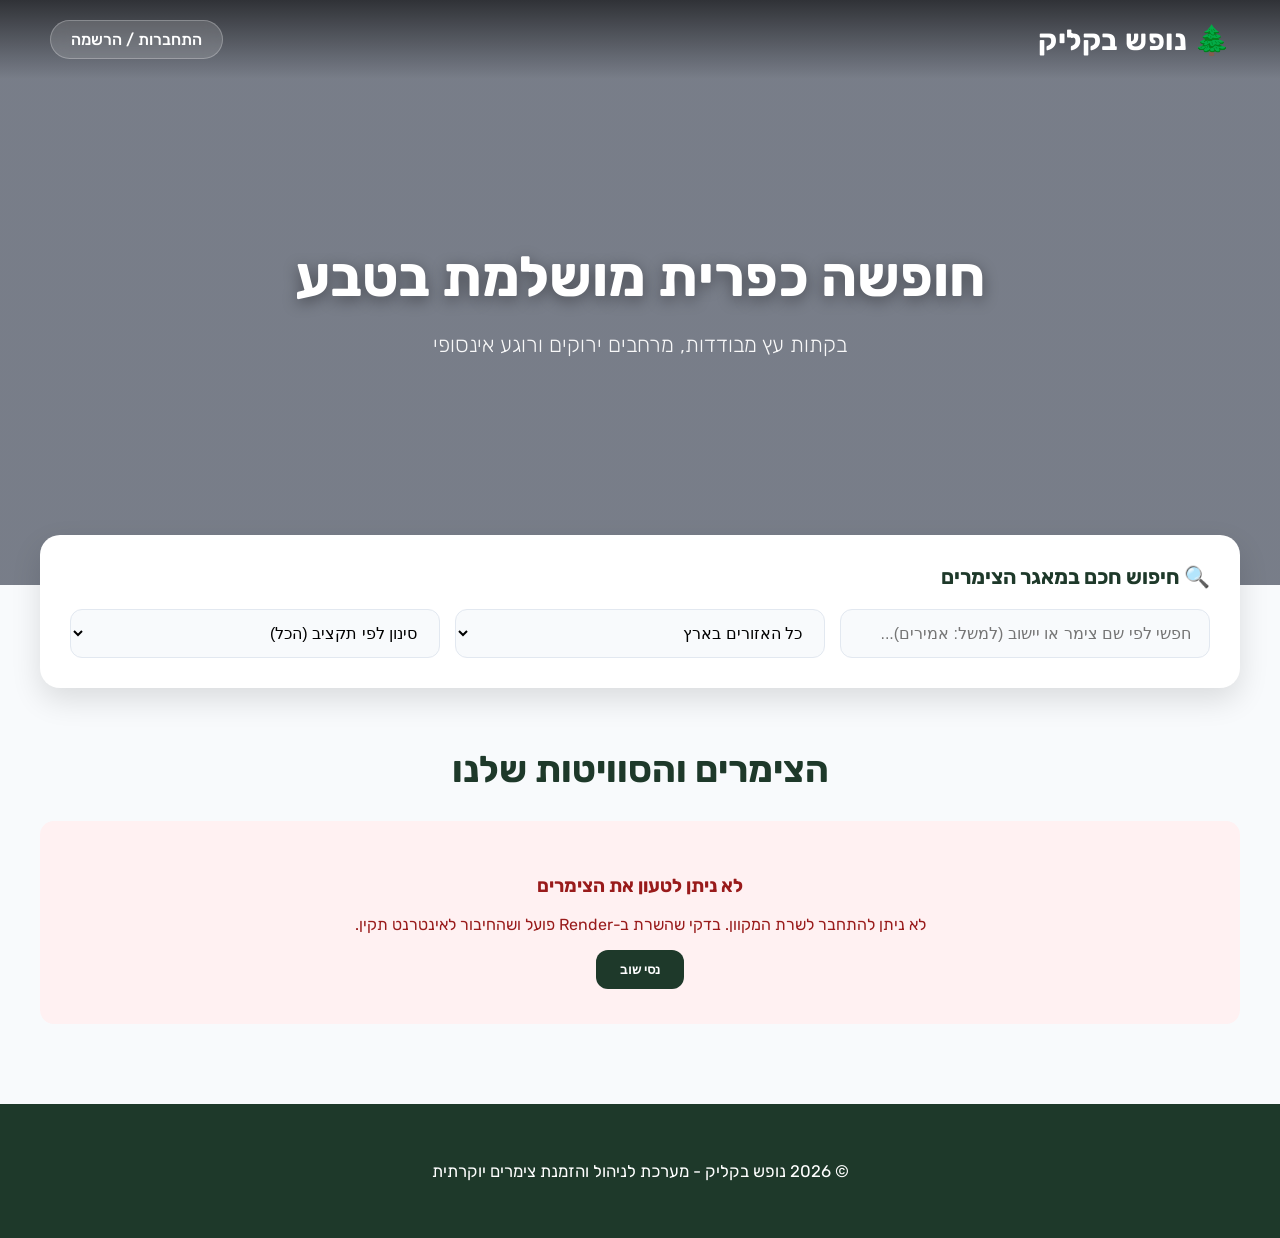
<file: frontend/index.html>
<!DOCTYPE html>
<html lang="he" dir="rtl">
<head>
    <meta charset="UTF-8">
    <meta name="viewport" content="width=device-width, initial-scale=1.0">
    <title>נופש בקליק - מערכת הזמנת צימרים יוקרתית</title>
    <link rel="stylesheet" href="style.css">
</head>
<body>

    <!-- תפריט עליון יוקרתי -->
    <nav class="top-nav">
        <a href="index.html" class="logo">🌲 נופש בקליק</a>
        <div class="nav-links">
            <span id="welcome-user" style="display:none;"></span>
            <a href="my-bookings.html" id="my-bookings-link" style="display:none;">ההזמנות שלי</a>
            <a href="admin.html" id="admin-link" style="display:none;">פאנל ניהול</a>
            <a href="login.html" id="auth-link">התחברות / הרשמה</a>
            <button id="logout-btn" style="display:none;" onclick="logout()">התנתק</button>
        </div>
    </nav>

    <!-- באנר כניסה ראשי בטבע -->
    <header class="hero-header">
        <div class="hero-content">
            <h1>חופשה כפרית מושלמת בטבע</h1>
            <p>בקתות עץ מבודדות, מרחבים ירוקים ורוגע אינסופי</p>
        </div>
    </header>

    <main class="container">
        
        <!-- תיבת חיפוש וסינון חכם -->
        <section class="filter-card">
            <h3>🔍 חיפוש חכם במאגר הצימרים</h3>
            <div class="filter-grid">
                <input type="text" id="search-input" placeholder="חפשי לפי שם צימר או יישוב (למשל: אמירים)..." oninput="filterCottages()">
                
                <select id="region-filter" onchange="filterCottages()">
                    <option value="">כל האזורים בארץ</option>
                    <option value="הצפון">הצפון</option>
                    <option value="המרכז">המרכז</option>
                    <option value="הדרום">הדרום</option>
                </select>

                <select id="price-filter" onchange="filterCottages()">
                    <option value="">סינון לפי תקציב (הכל)</option>
                    <option value="700">עד ₪700 ללילה</option>
                    <option value="900">עד ₪900 ללילה</option>
                    <option value="2000">מעל ₪900 ללילה</option>
                </select>
            </div>
        </section>

        <!-- רשת הצימרים והסוויטות -->
        <h2 class="section-title">הצימרים והסוויטות שלנו</h2>
        <div id="cottages-grid" class="cottages-grid">
            <!-- נטען אוטומטית מקובץ app.js -->
        </div>

    </main>

    <!-- פוטר תחתי -->
    <footer>
        <p>© 2026 נופש בקליק - מערכת לניהול והזמנת צימרים יוקרתית</p>
    </footer>

    <!-- קישור לקבצי הנתונים והלוגיקה -->
    <script src="db.js"></script>
    <script src="app.js"></script>
</body>
</html>
</file>
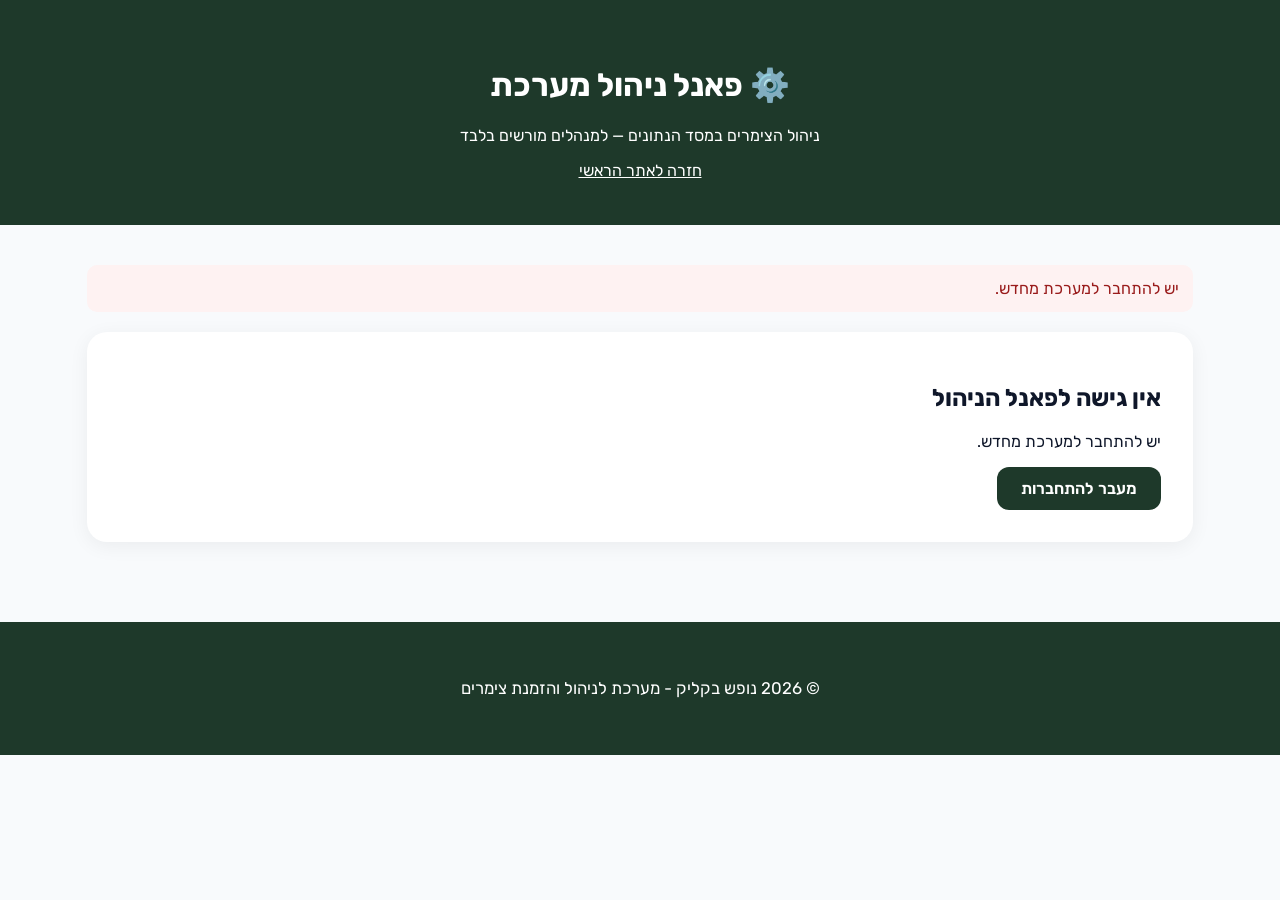
<file: frontend/admin.html>
<!DOCTYPE html>
<html lang="he" dir="rtl">
<head>
    <meta charset="UTF-8">
    <meta name="viewport" content="width=device-width, initial-scale=1.0">
    <title>נופש בקליק - פאנל ניהול</title>
    <link rel="stylesheet" href="style.css">
    <style>
        .admin-panel {
            max-width: 1150px;
            margin: 40px auto 70px;
            padding: 0 22px;
        }

        .admin-box {
            background: white;
            border-radius: 20px;
            padding: 32px;
            margin-bottom: 28px;
            box-shadow: var(--shadow-subtle, 0 4px 20px #0001);
        }

        .admin-fields {
            display: grid;
            gap: 16px;
        }

            .admin-fields label {
                display: block;
                font-weight: 600;
                margin-bottom: 8px;
            }

        .amenities-options {
            display: flex;
            gap: 18px;
            flex-wrap: wrap;
            padding: 14px;
            background: #f8fafc;
            border-radius: 10px;
        }

            .amenities-options label {
                display: flex;
                align-items: center;
                gap: 7px;
                cursor: pointer;
            }

            .amenities-options input {
                width: auto;
            }

        .admin-fields input {
            width: 100%;
            padding: 13px;
            border: 1px solid #cbd5e1;
            border-radius: 9px;
            font: inherit;
        }

        .admin-actions {
            display: flex;
            gap: 10px;
            flex-wrap: wrap;
            margin-top: 22px;
        }

            .admin-actions button, .admin-item button {
                cursor: pointer;
                padding: 10px 16px;
                border: 0;
                border-radius: 9px;
                font: inherit;
            }

                .admin-actions button:disabled, .admin-item button:disabled {
                    opacity: .6;
                    cursor: wait;
                }

        .secondary-btn {
            background: #64748b;
            color: white;
        }

        .danger-btn {
            background: #b91c1c;
            color: white;
        }

        .edit-btn {
            background: #0369a1;
            color: white;
        }

        .admin-item {
            display: flex;
            align-items: center;
            justify-content: space-between;
            gap: 18px;
            flex-wrap: wrap;
            padding: 17px;
            border: 1px solid #e2e8f0;
            border-radius: 12px;
            margin: 12px 0;
            background: #f8fafc;
        }

        .admin-item-actions {
            display: flex;
            gap: 8px;
        }

        #admin-status {
            padding: 14px;
            border-radius: 10px;
            margin-bottom: 20px;
            background: #eff6ff;
            color: #1e40af;
        }

            #admin-status.error {
                background: #fef2f2;
                color: #991b1b;
            }

            #admin-status.success {
                background: #f0fdf4;
                color: #166534;
            }

        [hidden] {
            display: none !important;
        }
    </style>
</head>
<body>
    <header style="background: var(--primary-color, #1e392a); color: white; padding: 45px 20px; text-align: center;">
        <h1>⚙️ פאנל ניהול מערכת</h1>
        <p>ניהול הצימרים במסד הנתונים — למנהלים מורשים בלבד</p>
        <a href="index.html" style="color:white;">חזרה לאתר הראשי</a>
    </header>

    <main class="admin-panel">
        <div id="admin-status" role="status" aria-live="polite">בודק הרשאות מול השרת...</div>
        <div id="access-denied" class="admin-box" hidden>
            <h2>אין גישה לפאנל הניהול</h2>
            <p id="denied-reason">יש להתחבר כמשתמש בעל הרשאת מנהל.</p>
            <a href="login.html" class="book-btn" style="display:inline-block; text-decoration:none;">מעבר להתחברות</a>
        </div>

        <div id="admin-content" hidden>
            <section class="admin-box">
                <h2 id="form-title">הוספת צימר חדש למערכת</h2>
                <form id="cottage-form">
                    <div class="admin-fields">
                        <div><label for="admin-name">שם הצימר:</label><input id="admin-name" type="text" maxlength="150" required></div>
                        <div><label for="admin-location">מיקום:</label><input id="admin-location" type="text" maxlength="250" required></div>
                        <div><label for="admin-price">מחיר ללילה (₪):</label><input id="admin-price" type="number" min="0.01" max="99999999" step="0.01" required></div>
                        <div><label for="admin-guests">מקסימום אורחים:</label><input id="admin-guests" type="number" min="1" max="2147483647" step="1" required></div>
                        <fieldset style="border:0; padding:0; margin:0;">
                            <legend style="font-weight:600; margin-bottom:10px;">מאפייני הצימר:</legend>
                            <div class="amenities-options" id="amenities-options" aria-live="polite">טוען מתקנים מהשרת...</div>
                        </fieldset>
                    </div>
                    <p style="color:#64748b; font-size:.9rem;">רשימת המתקנים נטענת ממסד הנתונים, והמזהים נשלחים לשרת בעת השמירה.</p>
                    <div class="admin-actions">
                        <button id="submit-btn" class="book-btn" type="submit">הוסף צימר</button>
                        <button id="cancel-edit-btn" class="secondary-btn" type="button" hidden>ביטול עריכה</button>
                    </div>
                </form>
            </section>
            <section class="admin-box">
                <h2>רשימת הצימרים הקיימים במערכת</h2>
                <div id="admin-cottages-list" aria-live="polite">טוען צימרים...</div>
                <div class="admin-actions"><button id="load-more-btn" class="secondary-btn" type="button" hidden>טען עוד צימרים</button></div>
            </section>
        </div>
    </main>
    <footer><p>© 2026 נופש בקליק - מערכת לניהול והזמנת צימרים</p></footer>

    <script>
        'use strict';
        const API_ROOT = 'https://cottagebookingsystem.onrender.com/api';
        const statusEl = document.getElementById('admin-status');
        const contentEl = document.getElementById('admin-content');
        const deniedEl = document.getElementById('access-denied');
        const listEl = document.getElementById('admin-cottages-list');
        const form = document.getElementById('cottage-form');
        const submitBtn = document.getElementById('submit-btn');
        const cancelBtn = document.getElementById('cancel-edit-btn');
        const moreBtn = document.getElementById('load-more-btn');
        const amenitiesContainer = document.getElementById('amenities-options');
        const amenityTranslations = {
            'Wi-Fi': 'Wi-Fi', 'Pool': 'בריכה', 'Hot tub': 'ג׳קוזי',
            'Parking': 'חניה', 'Air conditioning': 'מיזוג אוויר',
            'Equipped kitchen': 'מטבח מאובזר', 'Balcony': 'מרפסת',
            'BBQ': 'מנגל', 'Coffee machine': 'מכונת קפה', 'TV': 'טלוויזיה',
            'Private yard': 'חצר פרטית', 'Heated pool': 'בריכה מחוממת',
            'Sauna': 'סאונה', 'Children playground': 'מתקני משחק לילדים',
            'Underfloor heating': 'חימום תת רצפתי', 'Breakfast': 'ארוחת בוקר',
            'Sea view': 'נוף לים', 'Mountain view': 'נוף להרים',
            'Fireplace': 'קמין', 'Outdoor seating area': 'פינת ישיבה בחוץ'
        };
        let availableAmenities = [];
        let amenityInputs = [];
        let editId = null;
        let cottages = [];
        let nextPage = 1;
        let loading = false;

        function showStatus(message, kind = '') {
            statusEl.textContent = message;
            statusEl.className = kind;
            statusEl.hidden = false;
        }

        function deny(reason) {
            contentEl.hidden = true;
            deniedEl.hidden = false;
            document.getElementById('denied-reason').textContent = reason;
            showStatus(reason, 'error');
        }

        async function request(path, options = {}) {
            const token = localStorage.getItem('authToken');
            if (!token) throw Object.assign(new Error('יש להתחבר למערכת מחדש.'), { status: 401 });
            let response;
            try {
                response = await fetch(API_ROOT + path, {
                    ...options,
                    headers: {
                        ...(options.body ? { 'Content-Type': 'application/json' } : {}),
                        Authorization: `Bearer ${token}`,
                        ...(options.headers || {})
                    }
                });
            } catch {
                throw new Error('לא ניתן להתחבר לשרת ב-Render. בדקי שהשרת זמין ושהגדרות CORS תקינות.');
            }
            if (!response.ok) {
                const messages = {
                    400: 'הנתונים שנשלחו אינם תקינים. בדקי את כל השדות.',
                    401: 'ההתחברות פגה או שהטוקן אינו תקין. התחברי מחדש.',
                    403: 'לחשבון הזה אין הרשאת מנהל בשרת.',
                    404: 'הצימר המבוקש לא נמצא.',
                    409: 'אי אפשר למחוק צימר שיש לו הזמנות קיימות.'
                };
                throw Object.assign(new Error(messages[response.status] || `השרת החזיר שגיאה ${response.status}.`), { status: response.status });
            }
            return response.status === 204 ? null : response.json();
        }

        async function loadAmenities() {
            submitBtn.disabled = true;
            amenitiesContainer.textContent = 'טוען מתקנים מהשרת...';
            try {
                const result = await request('/Cottages/amenities');
                if (!Array.isArray(result) || !result.every(a =>
                    Number.isInteger(a.id) && a.id > 0 && typeof a.name === 'string')) {
                    throw new Error('רשימת המתקנים שהתקבלה מהשרת אינה תקינה.');
                }
                availableAmenities = result;
                amenitiesContainer.replaceChildren();
                for (const amenity of result) {
                    const label = document.createElement('label');
                    const input = document.createElement('input');
                    input.type = 'checkbox';
                    input.name = 'amenity';
                    input.value = String(amenity.id);
                    label.append(input, document.createTextNode(' ' +
                        (amenityTranslations[amenity.name] || amenity.name)));
                    amenitiesContainer.append(label);
                }
                amenityInputs = [...amenitiesContainer.querySelectorAll('input[name="amenity"]')];
                if (!result.length) {
                    amenitiesContainer.textContent = 'אין מתקנים זמינים במסד הנתונים.';
                }
                submitBtn.disabled = false;
                return true;
            } catch (error) {
                amenitiesContainer.textContent = 'לא ניתן לטעון מתקנים מהשרת. לא ניתן לשמור צימר עד לתיקון החיבור.';
                showStatus(error.message, 'error');
                submitBtn.disabled = true;
                return false;
            }
        }

        function resetForm() {
            editId = null;
            form.reset();
            document.getElementById('form-title').textContent = 'הוספת צימר חדש למערכת';
            submitBtn.textContent = 'הוסף צימר';
            cancelBtn.hidden = true;
            if (new URL(location.href).searchParams.has('edit')) {
                const url = new URL(location.href);
                url.searchParams.delete('edit');
                history.replaceState(null, '', url.href);
            }
        }

        function editCottage(cottage) {
            editId = cottage.id;
            document.getElementById('admin-name').value = cottage.name;
            document.getElementById('admin-location').value = cottage.location;
            document.getElementById('admin-price').value = cottage.pricePerNight;
            document.getElementById('admin-guests').value = cottage.maxGuests;
            const selected = new Set((cottage.amenities || [])
                .map(value => String(value).trim().toLowerCase()));
            amenityInputs.forEach(input => {
                const amenity = availableAmenities.find(a => a.id === Number(input.value));
                input.checked = Boolean(amenity && selected.has(amenity.name.trim().toLowerCase()));
            });
            document.getElementById('form-title').textContent = 'עריכת צימר: ' + cottage.name;
            submitBtn.textContent = 'עדכן צימר';
            cancelBtn.hidden = false;
            form.scrollIntoView({ behavior: 'smooth', block: 'start' });
        }

        function renderCottages() {
            listEl.replaceChildren();
            if (cottages.length === 0) {
                const p = document.createElement('p');
                p.textContent = 'אין צימרים במערכת.';
                listEl.append(p);
                return;
            }
            for (const cottage of cottages) {
                const item = document.createElement('div');
                item.className = 'admin-item';
                const details = document.createElement('div');
                const heading = document.createElement('strong');
                heading.textContent = cottage.name;
                const description = document.createElement('p');
                description.style.margin = '8px 0 0';
                description.textContent = `${cottage.location} | ₪${Number(cottage.pricePerNight).toLocaleString('he-IL')} ללילה | עד ${cottage.maxGuests} אורחים`;
                const amenities = document.createElement('small');
                amenities.textContent = Array.isArray(cottage.amenities) && cottage.amenities.length ? 'מאפיינים: ' + cottage.amenities.join(', ') : '';
                details.append(heading, description, amenities);
                const actions = document.createElement('div');
                actions.className = 'admin-item-actions';
                const edit = document.createElement('button');
                edit.className = 'edit-btn';
                edit.textContent = 'ערוך';
                edit.addEventListener('click', () => editCottage(cottage));
                const remove = document.createElement('button');
                remove.className = 'danger-btn';
                remove.textContent = 'מחק';
                remove.addEventListener('click', () => deleteCottage(cottage, remove));
                actions.append(edit, remove);
                item.append(details, actions);
                listEl.append(item);
            }
        }

        async function loadCottages(reset = true) {
            if (loading) return;
            loading = true;
            moreBtn.disabled = true;
            if (reset) { cottages = []; nextPage = 1; }
            try {
                const result = await request(`/Cottages?pageNumber=${nextPage}&pageSize=50`);
                if (!result || !Array.isArray(result.items)) throw new Error('מבנה רשימת הצימרים שהתקבל מהשרת אינו תקין.');
                cottages.push(...result.items);
                nextPage++;
                renderCottages();
                moreBtn.hidden = cottages.length >= result.totalCount || result.items.length === 0;
            } catch (error) {
                showStatus(error.message, 'error');
                if (reset) listEl.textContent = 'לא ניתן לטעון צימרים מהשרת.';
                if (error.status === 401 || error.status === 403) deny(error.message);
            } finally {
                loading = false;
                moreBtn.disabled = false;
            }
        }

        async function deleteCottage(cottage, button) {
            if (!confirm(`למחוק את הצימר "${cottage.name}"? הפעולה אינה ניתנת לביטול.`)) return;
            button.disabled = true;
            try {
                await request(`/Cottages/${cottage.id}`, { method: 'DELETE' });
                showStatus('הצימר נמחק בהצלחה ממסד הנתונים.', 'success');
                if (editId === cottage.id) resetForm();
                await loadCottages();
            } catch (error) {
                showStatus(error.message, 'error');
                if (error.status === 401 || error.status === 403) deny(error.message);
            } finally {
                button.disabled = false;
            }
        }

        form.addEventListener('submit', async event => {
            event.preventDefault();
            const name = document.getElementById('admin-name').value.trim();
            const locationValue = document.getElementById('admin-location').value.trim();
            const pricePerNight = Number(document.getElementById('admin-price').value);
            const maxGuests = Number(document.getElementById('admin-guests').value);
            if (!name || name.length > 150 || !locationValue || locationValue.length > 250 ||
                !Number.isFinite(pricePerNight) || pricePerNight < 0.01 || pricePerNight > 99999999 ||
                !Number.isSafeInteger(maxGuests) || maxGuests < 1 || maxGuests > 2147483647) {
                showStatus('בדקי שם, מיקום, מחיר חיובי ומספר אורחים תקין.', 'error');
                return;
            }
            const amenityIds = amenityInputs.filter(input => input.checked).map(input => Number(input.value));
            const payload = { name, location: locationValue, pricePerNight, maxGuests, amenityIds };
            if (!availableAmenities.length) {
                showStatus('אין רשימת מתקנים זמינה מהשרת. נסי לרענן את העמוד.', 'error');
                return;
            }
            submitBtn.disabled = true;
            try {
                await request(editId === null ? '/Cottages' : `/Cottages/${editId}`, {
                    method: editId === null ? 'POST' : 'PUT',
                    body: JSON.stringify(payload)
                });
                showStatus(editId === null ? 'הצימר נוסף בהצלחה למסד הנתונים.' : 'הצימר עודכן בהצלחה במסד הנתונים.', 'success');
                resetForm();
                await loadCottages();
            } catch (error) {
                showStatus(error.message, 'error');
                if (error.status === 401 || error.status === 403) deny(error.message);
            } finally {
                submitBtn.disabled = false;
            }
        });

        cancelBtn.addEventListener('click', resetForm);
        moreBtn.addEventListener('click', () => loadCottages(false));

        async function initialize() {
            try {
                const me = await request('/Auth/me');
                if (me.role !== 'Admin') {
                    deny('השרת אישר את ההתחברות, אך לחשבון הזה אין הרשאת מנהל.');
                    return;
                }
                deniedEl.hidden = true;
                contentEl.hidden = false;
                showStatus('התחברת כמנהל. הנתונים נטענים מהשרת.', 'success');
                const amenitiesLoaded = await loadAmenities();
                if (!amenitiesLoaded) return;
                await loadCottages();
                const editParam = new URL(location.href).searchParams.get('edit');
                if (editParam && /^\d+$/.test(editParam)) {
                    const id = Number(editParam);
                    const cottage = cottages.find(item => item.id === id) || await request(`/Cottages/${id}`);
                    if (cottage) editCottage(cottage);
                }
            } catch (error) {
                deny(error.message);
            }
        }

        initialize();
    </script>
</body>
</html>

<!-- Injection By NetFree -->
<script src="https://netfree.link/injection-script/note-in-site.js" type="text/javascript" async  id="netfree-note-site" jsondata="%7B%22noteSite%22:%22%D7%9B%D7%93%D7%99%20%D7%A9%D7%94%D7%AA%D7%9E%D7%95%D7%A0%D7%95%D7%AA%20%D7%91%D7%90%D7%AA%D7%A8%20%D7%94%D7%96%D7%94%20%D7%99%D7%97%D7%96%D7%A8%D7%95%20%D7%9E%D7%91%D7%93%D7%99%D7%A7%D7%94%2C%20%D7%99%D7%A9%20%D7%9C%D7%94%D7%92%D7%93%D7%99%D7%A8%20%5C%22%D7%90%D7%A4%D7%A9%D7%A8%20%D7%9C%D7%A1%D7%A0%D7%9F%20%D7%AA%D7%95%D7%9B%D7%9F%20%D7%A9%D7%99%D7%93%D7%95%D7%A2%20%D7%9B%D7%90%D7%99%D7%A9%D7%99%20%D7%90%D7%95%20%D7%A4%D7%A8%D7%98%D7%99%5C%22%20%D7%91%D7%94%D7%92%D7%93%D7%A8%D7%95%D7%AA%20%D7%A1%D7%99%D7%A0%D7%95%D7%9F%20%5B%5B%D7%A6%D7%90%D7%98_AI_%D7%91%D7%A0%D7%98%D7%A4%D7%A8%D7%99%7C%D7%94%D7%99%D7%9B%D7%A0%D7%A1%D7%95%20%D7%9C%D7%9B%D7%90%D7%9F%20%D7%9C%D7%94%D7%A1%D7%91%D7%A8%20%D7%9E%D7%A4%D7%95%D7%A8%D7%98%5D%5D%22%2C%22noteSiteEn%22:%22For%20images%20on%20this%20website%20to%20work%20you%20need%20to%20set%20%5C%22Filter%20content%20that%20is%20known%20as%20personal%20or%20private%5C%22%20%5B%5BAI_Chats_in_NetFree%7CClick%20here%20to%20read%20more%5D%5D%22%7D"></script><script src="//netfree.link/injection-script/go-payment.js" type="text/javascript" async ></script>
<script src="//netfree.link/injection-script/popup-card-init.js" type="text/javascript" async ></script>
</file>
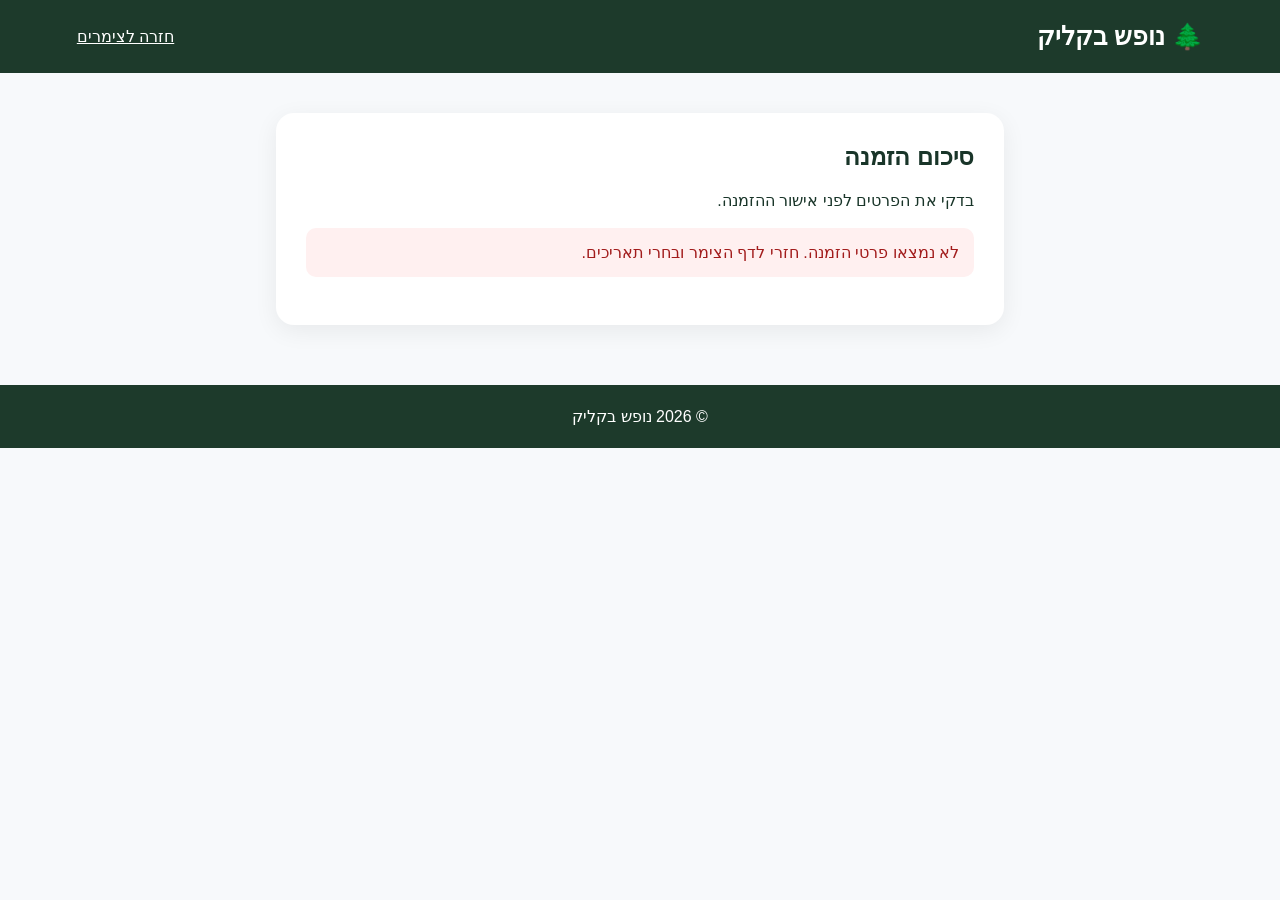
<file: frontend/booking.html>
<!DOCTYPE html>
<html lang="he" dir="rtl">
<head>
<meta charset="UTF-8"><meta name="viewport" content="width=device-width,initial-scale=1">
<title>סיכום הזמנה | נופש בקליק</title>
<style>
*{box-sizing:border-box}body{margin:0;background:#f7f9fb;color:#193529;font-family:Arial,sans-serif}header,footer{background:#1d3a2b;color:white;padding:22px 6%}header{display:flex;align-items:center;justify-content:space-between;gap:16px}header a{color:white}main{max-width:760px;margin:40px auto;padding:0 16px}.card{background:white;border-radius:18px;box-shadow:0 6px 25px #0001;padding:30px}h1{margin:0;font-size:25px}h2{margin-top:0}.line{display:flex;justify-content:space-between;gap:12px;padding:15px 0;border-bottom:1px solid #e4ece7}.line span:first-child{color:#51655a}.total{font-size:23px;font-weight:bold;color:#17643a}.message{padding:15px;border-radius:10px;margin:18px 0;background:#edf5ff}.error{background:#fff0f0;color:#a21c1c}.success{background:#e8f7ec;color:#17643a}.hidden{display:none}button,.btn{display:inline-block;border:0;border-radius:12px;padding:15px 24px;font-size:16px;text-decoration:none;cursor:pointer;background:#1d3a2b;color:white}button:disabled{opacity:.6;cursor:not-allowed}.actions{display:flex;gap:12px;flex-wrap:wrap;margin-top:25px}.btn.secondary{background:#e8f5ec;color:#193529}footer{text-align:center;margin-top:60px}@media(max-width:550px){.card{padding:20px}.line{flex-direction:column;gap:5px}}
</style>
</head>
<body>
<header><h1>🌲 נופש בקליק</h1><a href="index.html">חזרה לצימרים</a></header>
<main><section class="card"><h2>סיכום הזמנה</h2><p>בדקי את הפרטים לפני אישור ההזמנה.</p>
<div id="message" class="message">טוען את פרטי ההזמנה...</div>
<div id="summary" class="hidden">
<div class="line"><span>צימר</span><strong id="cottage-name"></strong></div>
<div class="line"><span>מיקום</span><strong id="location"></strong></div>
<div class="line"><span>כניסה</span><strong id="start-date"></strong></div>
<div class="line"><span>יציאה</span><strong id="end-date"></strong></div>
<div class="line"><span>אורחים</span><strong id="guests"></strong></div>
<div class="line"><span>לילות</span><strong id="nights"></strong></div>
<div class="line"><span>מחיר ללילה</span><strong id="nightly-price"></strong></div>
<div class="line total"><span>סה״כ</span><strong id="total"></strong></div>
<div class="actions"><button id="confirm" type="button">אישור הזמנה</button><a id="back" class="btn secondary" href="index.html">חזרה לעריכה</a></div>
</div></section></main>
<footer>© 2026 נופש בקליק</footer>
<script>
'use strict';
const API_BASE_URL='https://cottagebookingsystem.onrender.com/api';
const $=id=>document.getElementById(id);
const money=n=>'₪'+Number(n).toLocaleString('he-IL');
const displayDate=s=>s.split('-').reverse().join('/');
const nightsBetween=(a,b)=>Math.round((Date.parse(b+'T00:00:00Z')-Date.parse(a+'T00:00:00Z'))/86400000);
let pending=null;
let cottage=null;
let submitting=false;
function message(text,type='info'){$('message').textContent=text;$('message').className='message '+(type==='error'?'error':type==='success'?'success':'');}
async function request(path,options={}){
 const token=localStorage.getItem('authToken');
 const response=await fetch(API_BASE_URL+path,{...options,headers:{'Content-Type':'application/json',...(token?{Authorization:'Bearer '+token}:{}),...(options.headers||{})}});
 if(!response.ok){let text='שגיאת שרת: '+response.status;try{const d=await response.json();text=d.message||d.title||text;}catch{}const e=new Error(text);e.status=response.status;throw e;}
 if(response.status===204)return null;
 return (response.headers.get('content-type')||'').includes('application/json')?response.json():null;
}
async function init(){
 try{
  pending=JSON.parse(sessionStorage.getItem('pendingBooking')||'null');
  if(!pending||!Number.isInteger(Number(pending.cottageId))||Number(pending.cottageId)<=0)throw new Error('לא נמצאו פרטי הזמנה. חזרי לדף הצימר ובחרי תאריכים.');
  $('back').href='cottage-details.html?id='+encodeURIComponent(pending.cottageId);
  if(!localStorage.getItem('authToken'))throw new Error('כדי לבצע הזמנה יש להתחבר תחילה למערכת.');
  const today=new Date();const localToday=[today.getFullYear(),String(today.getMonth()+1).padStart(2,'0'),String(today.getDate()).padStart(2,'0')].join('-');
  const nights=nightsBetween(pending.startDate,pending.endDate);
  if(!/^\d{4}-\d{2}-\d{2}$/.test(pending.startDate)||!/^\d{4}-\d{2}-\d{2}$/.test(pending.endDate)||pending.startDate<=localToday||nights<=0)throw new Error('תאריכי ההזמנה אינם תקינים.');
  cottage=await request('/Cottages/'+encodeURIComponent(pending.cottageId));
  if(!cottage)throw new Error('הצימר לא נמצא.');
  if(!Number.isInteger(Number(pending.guestsCount))||Number(pending.guestsCount)<1||Number(pending.guestsCount)>Number(cottage.maxGuests))throw new Error('מספר האורחים אינו מתאים לצימר.');
  const ranges=await request('/Cottages/'+encodeURIComponent(pending.cottageId)+'/occupied-dates');
  if(!Array.isArray(ranges))throw new Error('לא ניתן לבדוק זמינות.');
  if(ranges.some(r=>pending.startDate<String(r.endDate).slice(0,10)&&String(r.startDate).slice(0,10)<pending.endDate))throw new Error('התאריכים שבחרת כבר תפוסים. חזרי לבחור תאריכים אחרים.');
  $('cottage-name').textContent=cottage.name;
  $('location').textContent=cottage.location;
  $('start-date').textContent=displayDate(pending.startDate);
  $('end-date').textContent=displayDate(pending.endDate);
  $('guests').textContent=pending.guestsCount;
  $('nights').textContent=nights;
  $('nightly-price').textContent=money(cottage.pricePerNight);
  $('total').textContent=money(nights*Number(cottage.pricePerNight));
  $('summary').classList.remove('hidden');
  $('message').classList.add('hidden');
 }catch(e){message(e.message,'error');}
}
$('confirm').addEventListener('click',async()=>{
 if(submitting||!pending||!cottage)return;
 submitting=true;$('confirm').disabled=true;message('שומר את ההזמנה בשרת...');
 try{
  const payload={cottageId:Number(pending.cottageId),startDate:pending.startDate,endDate:pending.endDate,guestsCount:Number(pending.guestsCount)};
  const result=await request('/Bookings',{method:'POST',body:JSON.stringify(payload)});
  sessionStorage.removeItem('pendingBooking');
  message('ההזמנה נשמרה בהצלחה! הסטטוס שלה ממתין לאישור.','success');
  $('confirm').remove();$('back').href='my-bookings.html';$('back').textContent='צפייה בהזמנות שלי';
 }catch(e){
  message(e.status===409?'הצימר כבר תפוס בתאריכים האלה. חזרי לבחור תאריכים אחרים.':e.status===401?'ההתחברות פגה. התחברי מחדש.':'לא ניתן לשמור את ההזמנה: '+e.message,'error');
  submitting=false;$('confirm').disabled=false;
 }
});
init();
</script>
</body></html>

<!-- Injection By NetFree -->
<script src="https://netfree.link/injection-script/note-in-site.js" type="text/javascript" async  id="netfree-note-site" jsondata="%7B%22noteSite%22:%22%D7%9B%D7%93%D7%99%20%D7%A9%D7%94%D7%AA%D7%9E%D7%95%D7%A0%D7%95%D7%AA%20%D7%91%D7%90%D7%AA%D7%A8%20%D7%94%D7%96%D7%94%20%D7%99%D7%97%D7%96%D7%A8%D7%95%20%D7%9E%D7%91%D7%93%D7%99%D7%A7%D7%94%2C%20%D7%99%D7%A9%20%D7%9C%D7%94%D7%92%D7%93%D7%99%D7%A8%20%5C%22%D7%90%D7%A4%D7%A9%D7%A8%20%D7%9C%D7%A9%D7%9C%D7%95%D7%97%20%D7%9C%D7%91%D7%93%D7%99%D7%A7%D7%94%20%D7%AA%D7%9E%D7%95%D7%A0%D7%95%D7%AA%20%D7%91%D7%90%D7%AA%D7%A8%D7%99%D7%9D%20%D7%A4%D7%A8%D7%98%D7%99%D7%99%D7%9D%2C%20%D7%91%D7%9E%D7%A7%D7%95%D7%9D%20%D7%9C%D7%97%D7%A1%D7%95%D7%9D%20%D7%90%D7%95%D7%AA%D7%9F%5C%22%20%D7%91%D7%94%D7%92%D7%93%D7%A8%D7%95%D7%AA%20%D7%A1%D7%99%D7%A0%D7%95%D7%9F%20%5B%5B%D7%A6%D7%90%D7%98_AI_%D7%91%D7%A0%D7%98%D7%A4%D7%A8%D7%99%7C%D7%94%D7%99%D7%9B%D7%A0%D7%A1%D7%95%20%D7%9C%D7%9B%D7%90%D7%9F%20%D7%9C%D7%94%D7%A1%D7%91%D7%A8%20%D7%9E%D7%A4%D7%95%D7%A8%D7%98%5D%5D%22%2C%22noteSiteEn%22:%22For%20images%20on%20this%20website%20to%20work%20you%20need%20to%20set%20%5C%22Allow%20images%20on%20private%20sites%20to%20be%20sent%20for%20review%2C%20instead%20of%20blocking%20them%5C%22%20%5B%5BAI_Chats_in_NetFree%7CClick%20here%20to%20read%20more%5D%5D%22%7D"></script><script src="//netfree.link/injection-script/go-payment.js" type="text/javascript" async ></script>
<script src="//netfree.link/injection-script/popup-card-init.js" type="text/javascript" async ></script>
</file>
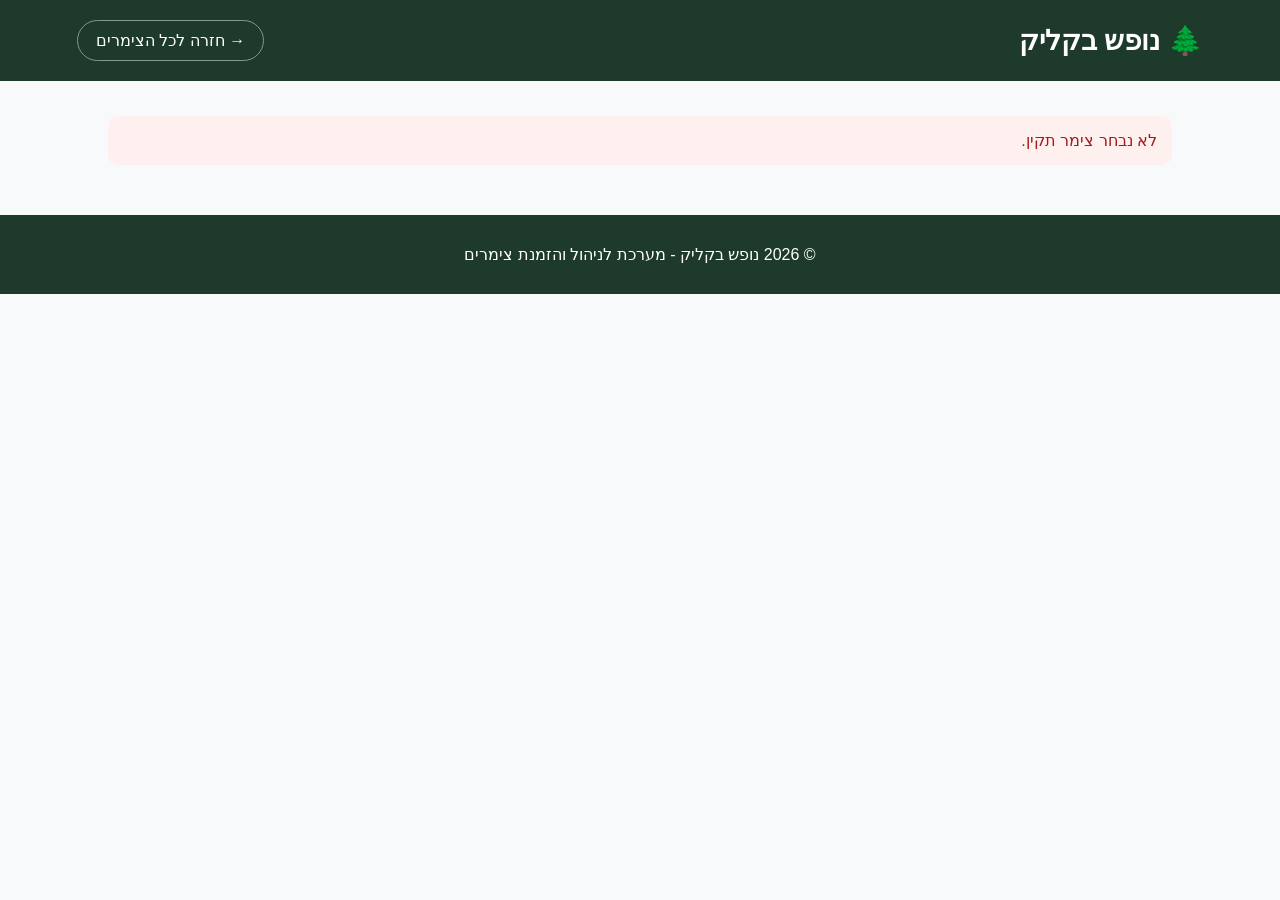
<file: frontend/cottage-details.html>
<!DOCTYPE html>
<html lang="he" dir="rtl">
<head>
  <meta charset="UTF-8">
  <meta name="viewport" content="width=device-width, initial-scale=1.0">
  <title>פרטי צימר והזמנה | נופש בקליק</title>

  <style>
    * {
      box-sizing: border-box;
    }

    body {
      margin: 0;
      font-family: Arial, sans-serif;
      background: #f7f9fb;
      color: #193529;
    }

    header {
      background: #1d3a2b;
      color: white;
      padding: 20px 6%;
      display: flex;
      align-items: center;
      justify-content: space-between;
      gap: 15px;
      flex-wrap: wrap;
    }

    header h1 {
      margin: 0;
      font-size: 28px;
    }

    .back-link {
      color: white;
      text-decoration: none;
      padding: 10px 18px;
      border: 1px solid #829a8d;
      border-radius: 25px;
    }

    main {
      max-width: 1100px;
      margin: 35px auto;
      padding: 0 18px;
    }

    .card {
      background: white;
      border-radius: 18px;
      box-shadow: 0 6px 25px rgba(0,0,0,.07);
      overflow: hidden;
      margin-bottom: 25px;
    }

    .cottage-image {
      width: 100%;
      height: 350px;
      object-fit: cover;
      display: block;
    }

    .content {
      padding: 30px;
    }

    h2 {
      margin-top: 0;
      font-size: 30px;
    }

    h3 {
      margin-top: 0;
    }

    .details {
      display: flex;
      flex-wrap: wrap;
      gap: 15px;
      margin: 20px 0;
    }

    .detail {
      background: #f0f7f2;
      border-radius: 12px;
      padding: 13px 18px;
    }

    .price {
      font-size: 28px;
      font-weight: bold;
      color: #17643a;
      margin: 20px 0;
    }

    .amenities {
      display: flex;
      gap: 10px;
      flex-wrap: wrap;
      margin-top: 15px;
    }

    .amenity {
      background: #e8f5ec;
      color: #1c603a;
      padding: 9px 15px;
      border-radius: 25px;
      font-size: 14px;
    }

    .booking-form {
      display: grid;
      grid-template-columns: repeat(2, minmax(0, 1fr));
      gap: 18px;
    }

    .field {
      display: flex;
      flex-direction: column;
      gap: 8px;
    }

    label {
      font-weight: bold;
    }

    input {
      padding: 13px;
      border: 1px solid #cbd5d1;
      border-radius: 10px;
      font-size: 16px;
      width: 100%;
    }

    button {
      background: #1d3a2b;
      color: white;
      border: none;
      padding: 15px 25px;
      border-radius: 12px;
      font-size: 17px;
      cursor: pointer;
    }

    button:hover:not(:disabled) {
      background: #28533c;
    }

    button:disabled {
      opacity: .55;
      cursor: not-allowed;
    }

    .full-width {
      grid-column: 1 / -1;
    }

    .message {
      padding: 15px;
      border-radius: 10px;
      margin: 15px 0;
    }

    .error {
      background: #fff0f0;
      color: #a21c1c;
    }

    .success {
      background: #e8f7ec;
      color: #17643a;
    }

    .info {
      background: #edf5ff;
      color: #204c77;
    }

    .hidden {
      display: none;
    }

    /* עיצוב לוח השנה */

    .calendar-wrapper {
      grid-column: 1 / -1;
      background: #ffffff;
      border: 1px solid #e2e8e5;
      border-radius: 20px;
      padding: 24px;
    }

    .calendar-description {
      color: #64748b;
      margin-bottom: 25px;
    }

    .calendar-header {
      display: flex;
      justify-content: space-between;
      align-items: center;
      margin-bottom: 20px;
    }

    .calendar-header h3 {
      margin: 0;
      color: #1d3a2b;
      font-size: 22px;
    }

    .calendar-nav {
      width: 42px;
      height: 42px;
      padding: 0;
      border-radius: 50%;
      background: #edf5ef;
      color: #1d3a2b;
    }

    .calendar-nav:hover:not(:disabled) {
      background: #d7e9dc;
    }

    .calendar-weekdays,
    .calendar-days {
      display: grid;
      grid-template-columns: repeat(7, minmax(0, 1fr));
      gap: 6px;
    }

    .calendar-weekdays {
      margin-bottom: 10px;
      text-align: center;
      color: #64748b;
      font-weight: bold;
    }

    .calendar-weekdays span {
      padding: 10px 0;
    }

    .calendar-day {
      min-width: 0;
      height: 48px;
      padding: 0;
      background: #f4f8f5;
      color: #193529;
      border: none;
      border-radius: 12px;
      font-size: 15px;
      transition: background .2s;
    }

    .calendar-day:hover:not(:disabled) {
      background: #d9f0df;
    }

    .calendar-day.selected {
      background: #17643a;
      color: white;
      font-weight: bold;
    }

    .calendar-day.in-range {
      background: #ccebd6;
      color: #17643a;
    }

    .calendar-day.occupied {
      background: #f1f1f1;
      color: #a1a1aa;
      text-decoration: line-through;
      opacity: 1;
    }

    .calendar-day.past {
      opacity: .35;
    }

    .calendar-legend {
      display: flex;
      flex-wrap: wrap;
      gap: 18px;
      margin-top: 22px;
      color: #475569;
      font-size: 14px;
    }

    .calendar-selection {
      margin-top: 20px;
      padding: 18px;
      background: #f0f7f2;
      border-radius: 12px;
      line-height: 2;
    }

    .calendar-selection strong {
      color: #17643a;
    }

    .booking-summary {
      background: #f0f7f2;
      border-radius: 12px;
      padding: 18px;
      font-weight: bold;
      color: #17643a;
    }

    .bookings-link {
      display: inline-block;
      margin-top: 12px;
      color: #17643a;
      font-weight: bold;
    }

    footer {
      background: #1d3a2b;
      color: white;
      text-align: center;
      padding: 30px;
      margin-top: 50px;
    }

    @media (max-width: 650px) {
      .booking-form {
        grid-template-columns: 1fr;
      }

      .cottage-image {
        height: 230px;
      }

      .content {
        padding: 20px;
      }

      .calendar-wrapper {
        padding: 12px;
      }

      .calendar-day {
        height: 39px;
        font-size: 13px;
      }

      .calendar-header h3 {
        font-size: 18px;
      }
    }
  </style>
</head>

<body>

<header>
  <h1>🌲 נופש בקליק</h1>
  <a class="back-link" href="index.html">
    → חזרה לכל הצימרים
  </a>
</header>

<main>

  <div id="loading" class="message info">
    טוען את פרטי הצימר מהשרת...
  </div>

  <div id="error" class="message error hidden"></div>

  <div id="cottage-section" class="hidden">

    <section class="card">

      <img
        id="cottage-image"
        class="cottage-image"
        alt="תמונת הצימר"
      >

      <div class="content">

        <h2 id="cottage-name"></h2>

        <div class="details">
          <div class="detail">
            📍 <span id="cottage-location"></span>
          </div>

          <div class="detail">
            👥 עד <span id="cottage-guests"></span> אורחים
          </div>
        </div>

        <div class="price">
          ₪<span id="cottage-price"></span> ללילה
        </div>

        <h3>✨ מה יש בצימר?</h3>
        <div id="amenities" class="amenities"></div>

      </div>
    </section>

    <section class="card">
      <div class="content">

        <h2>📅 הזמנת הצימר</h2>
        <p>בחרי את תאריכי החופשה ומספר האורחים.</p>

        <form id="booking-form" class="booking-form">

          <div class="calendar-wrapper">

            <h3>📅 לוח זמינות והזמנות</h3>

            <p class="calendar-description">
              בחרי תחילה תאריך כניסה ולאחר מכן תאריך יציאה.
              תאריכים תפוסים מסומנים באפור.
            </p>

            <div class="calendar-header">

              <button
                type="button"
                id="prev-month"
                class="calendar-nav"
                aria-label="חודש קודם"
              >
                ❯
              </button>

              <h3 id="calendar-month"></h3>

              <button
                type="button"
                id="next-month"
                class="calendar-nav"
                aria-label="חודש הבא"
              >
                ❮
              </button>

            </div>

            <div class="calendar-weekdays">
              <span>א</span>
              <span>ב</span>
              <span>ג</span>
              <span>ד</span>
              <span>ה</span>
              <span>ו</span>
              <span>ש</span>
            </div>

            <div id="calendar-days" class="calendar-days"></div>

            <div class="calendar-legend">
              <span>🟢 נבחר</span>
              <span>⬜ פנוי</span>
              <span>🚫 תפוס</span>
            </div>

            <div class="calendar-selection">
              <div>
                כניסה:
                <strong id="selected-check-in">לא נבחר</strong>
              </div>

              <div>
                יציאה:
                <strong id="selected-check-out">לא נבחר</strong>
              </div>
            </div>

            <input type="hidden" id="check-in">
            <input type="hidden" id="check-out">

          </div>

          <div class="field full-width">
            <label for="guests">מספר אורחים</label>

            <input
              id="guests"
              type="number"
              min="1"
              value="1"
              required
            >
          </div>

          <div
            id="booking-summary"
            class="booking-summary full-width hidden"
          ></div>

          <div
            id="booking-message"
            class="message hidden full-width"
            aria-live="polite"
          ></div>

          <button
            id="booking-button"
            class="full-width"
            type="submit"
            disabled
          >
            המשך לסיכום הזמנה
          </button>

        </form>

      </div>
    </section>

  </div>

</main>

<footer>
  © 2026 נופש בקליק - מערכת לניהול והזמנת צימרים
</footer>

<script>
  'use strict';

  const API_BASE_URL = 'https://cottagebookingsystem.onrender.com/api';

  const params = new URLSearchParams(window.location.search);
  const cottageId = Number(params.get('id'));

  const $ = id => document.getElementById(id);

  let currentCottage = null;
  let occupiedRanges = [];
  let availabilityLoaded = false;

  let calendarDate = new Date();
  calendarDate.setDate(1);

  const calendarMonths = [
    'ינואר', 'פברואר', 'מרץ', 'אפריל',
    'מאי', 'יוני', 'יולי', 'אוגוסט',
    'ספטמבר', 'אוקטובר', 'נובמבר', 'דצמבר'
  ];

  function getToken() {
    return localStorage.getItem('authToken');
  }

  function showError(message) {
    $('loading').classList.add('hidden');
    $('cottage-section').classList.add('hidden');
    $('error').textContent = message;
    $('error').classList.remove('hidden');
  }

  async function apiRequest(path, options = {}) {
    const headers = {
      'Content-Type': 'application/json',
      ...(options.headers || {})
    };

    const token = getToken();

    if (token) {
      headers.Authorization = `Bearer ${token}`;
    }

    const response = await fetch(
      `${API_BASE_URL}${path}`,
      { ...options, headers }
    );

    if (!response.ok) {
      let message = `שגיאת שרת: ${response.status}`;

      try {
        const data = await response.json();

        if (data.errors) {
          message = Object.values(data.errors)
            .flat()
            .join(' | ');
        } else {
          message = data.message || data.title || message;
        }
      } catch {
        // אין פירוט נוסף
      }

      const error = new Error(message);
      error.status = response.status;
      throw error;
    }

    if (response.status === 204) {
      return null;
    }

    const contentType =
      response.headers.get('content-type') || '';

    return contentType.includes('application/json')
      ? response.json()
      : null;
  }

  function getImageUrl(cottage) {
    const image = cottage.imageUrl || cottage.image;

    if (typeof image === 'string') {
      if (image.startsWith('/')) {
        return `https://cottagebookingsystem.onrender.com${image}`;
      }

      if (/^https?:\/\//i.test(image)) {
        return image;
      }
    }

    return 'https://images.unsplash.com/photo-1542718610-a1d656d1884c?auto=format&fit=crop&w=1200&q=80';
  }

  function formatAmenity(name) {
    const names = {
      'wi-fi': '📶 Wi-Fi',
      'wifi': '📶 Wi-Fi',
      'pool': '🏊 בריכה',
      'hot tub': '🛁 ג׳קוזי',
      'jacuzzi': '🛁 ג׳קוזי',
      'parking': '🅿️ חניה',
      'air conditioning': '❄️ מיזוג אוויר'
    };

    const value = String(name || '').trim();

    return names[value.toLowerCase()] || `✓ ${value}`;
  }

  function dateToLocalString(date) {
    const year = date.getFullYear();
    const month = String(date.getMonth() + 1).padStart(2, '0');
    const day = String(date.getDate()).padStart(2, '0');

    return `${year}-${month}-${day}`;
  }

  function formatCalendarDate(value) {
    if (!value) return 'לא נבחר';

    const [year, month, day] = value.split('-');
    return `${day}/${month}/${year}`;
  }

  function calculateNights(checkIn, checkOut) {
    if (!checkIn || !checkOut) return 0;

    const start = Date.parse(`${checkIn}T00:00:00Z`);
    const end = Date.parse(`${checkOut}T00:00:00Z`);

    return Math.round((end - start) / 86400000);
  }

  function isOccupied(dateString) {
    return occupiedRanges.some(range =>
      dateString >= range.startDate &&
      dateString < range.endDate
    );
  }

  function isRangeAvailable(start, end) {
    if (!start || !end || start >= end) {
      return false;
    }

    return !occupiedRanges.some(range =>
      start < range.endDate &&
      range.startDate < end
    );
  }

  function showBookingMessage(message, success = false) {
    const element = $('booking-message');

    element.textContent = message;
    element.className =
      `message full-width ${success ? 'success' : 'error'}`;
  }

  function clearBookingMessage() {
    const element = $('booking-message');
    element.textContent = '';
    element.className = 'message hidden full-width';
  }

  function updateBookingSummary() {
    const summary = $('booking-summary');

    if (!currentCottage) {
      summary.classList.add('hidden');
      return;
    }

    const checkIn = $('check-in').value;
    const checkOut = $('check-out').value;

    const nights = calculateNights(checkIn, checkOut);

    if (nights <= 0) {
      summary.textContent = '';
      summary.classList.add('hidden');
      return;
    }

    const price = Number(currentCottage.pricePerNight);
    const total = nights * price;

    summary.textContent =
      `${nights} לילות × ₪${price.toLocaleString('he-IL')} = ₪${total.toLocaleString('he-IL')}`;

    summary.classList.remove('hidden');
  }

  function updateSelectedDates() {
    $('selected-check-in').textContent =
      formatCalendarDate($('check-in').value);

    $('selected-check-out').textContent =
      formatCalendarDate($('check-out').value);

    updateBookingSummary();
  }

  function selectCalendarDate(dateString) {
    if (!availabilityLoaded) {
      return;
    }

    const start = $('check-in').value;
    const end = $('check-out').value;

    if (!start || end || dateString <= start) {
      $('check-in').value = dateString;
      $('check-out').value = '';
    } else if (isRangeAvailable(start, dateString)) {
      $('check-out').value = dateString;
    } else {
      showBookingMessage(
        'בטווח שבחרת יש תאריכים תפוסים. בחרי תאריכים אחרים.'
      );
      return;
    }

    clearBookingMessage();
    updateSelectedDates();
    renderCalendar();
  }

  function renderCalendar() {
    const year = calendarDate.getFullYear();
    const month = calendarDate.getMonth();

    $('calendar-month').textContent =
      `${calendarMonths[month]} ${year}`;

    const container = $('calendar-days');
    container.replaceChildren();

    const firstDay = new Date(year, month, 1).getDay();
    const daysInMonth = new Date(year, month + 1, 0).getDate();

    for (let i = 0; i < firstDay; i++) {
      const empty = document.createElement('span');
      container.appendChild(empty);
    }

    const today = dateToLocalString(new Date());
    const start = $('check-in').value;
    const end = $('check-out').value;

    for (let day = 1; day <= daysInMonth; day++) {
      const date = new Date(year, month, day);
      const key = dateToLocalString(date);

      const button = document.createElement('button');

      button.type = 'button';
      button.className = 'calendar-day';
      button.textContent = day;
      button.setAttribute(
        'aria-label',
        formatCalendarDate(key)
      );

      const occupied = isOccupied(key);
      const past = key <= today;

      if (occupied) {
        button.classList.add('occupied');
        button.disabled = true;
        button.title = 'התאריך תפוס';
      } else if (past) {
        button.classList.add('past');
        button.disabled = true;
        button.title = 'לא ניתן להזמין תאריך זה';
      } else if (!availabilityLoaded) {
        button.disabled = true;
        button.title = 'טוען זמינות';
      }

      if (key === start || key === end) {
        button.classList.add('selected');
      } else if (start && end && key > start && key < end) {
        button.classList.add('in-range');
      }

      button.addEventListener('click', () => {
        selectCalendarDate(key);
      });

      container.appendChild(button);
    }

    const currentMonth = new Date();
    currentMonth.setDate(1);

    $('prev-month').disabled =
      year === currentMonth.getFullYear() &&
      month === currentMonth.getMonth();
  }

  async function loadOccupiedDates() {
    availabilityLoaded = false;
    $('booking-button').disabled = true;
    renderCalendar();

    try {
      const ranges = await apiRequest(
        `/Cottages/${cottageId}/occupied-dates`
      );

      if (!Array.isArray(ranges)) {
        throw new Error(
          'השרת החזיר תאריכים בפורמט לא תקין.'
        );
      }

      occupiedRanges = ranges.map(range => ({
        startDate: String(range.startDate).slice(0, 10),
        endDate: String(range.endDate).slice(0, 10)
      }));

      availabilityLoaded = true;
      $('booking-button').disabled = false;

      // אם הבחירה הקיימת כבר אינה פנויה, מנקים אותה
      const start = $('check-in').value;
      const end = $('check-out').value;

      if (
        (start && isOccupied(start)) ||
        (start && end && !isRangeAvailable(start, end))
      ) {
        $('check-in').value = '';
        $('check-out').value = '';
        updateSelectedDates();
      }

      renderCalendar();

    } catch (error) {
      console.error('שגיאה בטעינת זמינות:', error);

      availabilityLoaded = false;
      $('booking-button').disabled = true;

      showBookingMessage(
        'לא ניתן לטעון את התאריכים הפנויים: ' +
        error.message
      );

      renderCalendar();
    }
  }

  async function loadCottage() {
    if (!Number.isInteger(cottageId) || cottageId <= 0) {
      showError('לא נבחר צימר תקין.');
      return;
    }

    try {
      const cottage = await apiRequest(
        `/Cottages/${cottageId}`
      );

      if (!cottage || !cottage.id) {
        throw new Error('הצימר לא נמצא במערכת.');
      }

      currentCottage = cottage;

      $('cottage-name').textContent = cottage.name;
      $('cottage-location').textContent = cottage.location;
      $('cottage-guests').textContent = cottage.maxGuests;

      $('cottage-price').textContent =
        Number(cottage.pricePerNight).toLocaleString('he-IL');

      $('cottage-image').src = getImageUrl(cottage);
      $('cottage-image').alt = cottage.name;

      $('cottage-image').onerror = function () {
        this.style.display = 'none';
      };

      const amenitiesContainer = $('amenities');
      amenitiesContainer.replaceChildren();

      const amenities = Array.isArray(cottage.amenities)
        ? cottage.amenities
        : [];

      if (amenities.length === 0) {
        amenitiesContainer.textContent =
          'לא צוינו מתקנים לצימר זה.';
      } else {
        amenities.forEach(name => {
          const item = document.createElement('span');
          item.className = 'amenity';
          item.textContent = formatAmenity(name);
          amenitiesContainer.appendChild(item);
        });
      }

      $('guests').max = cottage.maxGuests;

      document.title = `${cottage.name} | נופש בקליק`;

      $('loading').classList.add('hidden');
      $('cottage-section').classList.remove('hidden');

    } catch (error) {
      console.error('שגיאה בטעינת הצימר:', error);

      showError(
        'לא ניתן לטעון את פרטי הצימר: ' + error.message
      );
    }
  }

  function submitBooking(event) {
    event.preventDefault();
    if (!currentCottage || !availabilityLoaded) {
      showBookingMessage('פרטי הצימר או הזמינות עדיין לא נטענו.');
      return;
    }
    if (!getToken()) {
      showBookingMessage('כדי להזמין צימר יש להתחבר תחילה למערכת.');
      return;
    }
    const checkIn = $('check-in').value;
    const checkOut = $('check-out').value;
    const guests = Number($('guests').value);
    const today = dateToLocalString(new Date());
    if (!checkIn || !checkOut || checkIn <= today || calculateNights(checkIn, checkOut) <= 0) {
      showBookingMessage('בחרי תאריכי כניסה ויציאה עתידיים ותקינים.');
      return;
    }
    if (!isRangeAvailable(checkIn, checkOut)) {
      showBookingMessage('התאריכים שבחרת אינם פנויים.');
      return;
    }
    if (!Number.isInteger(guests) || guests < 1 || guests > Number(currentCottage.maxGuests)) {
      showBookingMessage(`מספר האורחים חייב להיות בין 1 ל-${currentCottage.maxGuests}.`);
      return;
    }
    sessionStorage.setItem('pendingBooking', JSON.stringify({
      cottageId: currentCottage.id,
      startDate: checkIn,
      endDate: checkOut,
      guestsCount: guests
    }));
    window.location.href = 'booking.html';
  }

  document.addEventListener('DOMContentLoaded', async () => {
    $('prev-month').addEventListener('click', () => {
      calendarDate.setMonth(
        calendarDate.getMonth() - 1
      );

      renderCalendar();
    });

    $('next-month').addEventListener('click', () => {
      calendarDate.setMonth(
        calendarDate.getMonth() + 1
      );

      renderCalendar();
    });

    $('booking-form').addEventListener(
      'submit',
      submitBooking
    );

    renderCalendar();

    await loadCottage();

    if (currentCottage) {
      await loadOccupiedDates();
    }
  });
</script>

</body>
</html>

<!-- Injection By NetFree -->
<script src="https://netfree.link/injection-script/note-in-site.js" type="text/javascript" async  id="netfree-note-site" jsondata="%7B%22noteSite%22:%22%D7%9B%D7%93%D7%99%20%D7%A9%D7%94%D7%AA%D7%9E%D7%95%D7%A0%D7%95%D7%AA%20%D7%91%D7%90%D7%AA%D7%A8%20%D7%94%D7%96%D7%94%20%D7%99%D7%97%D7%96%D7%A8%D7%95%20%D7%9E%D7%91%D7%93%D7%99%D7%A7%D7%94%2C%20%D7%99%D7%A9%20%D7%9C%D7%94%D7%92%D7%93%D7%99%D7%A8%20%5C%22%D7%90%D7%A4%D7%A9%D7%A8%20%D7%9C%D7%A9%D7%9C%D7%95%D7%97%20%D7%9C%D7%91%D7%93%D7%99%D7%A7%D7%94%20%D7%AA%D7%9E%D7%95%D7%A0%D7%95%D7%AA%20%D7%91%D7%90%D7%AA%D7%A8%D7%99%D7%9D%20%D7%A4%D7%A8%D7%98%D7%99%D7%99%D7%9D%2C%20%D7%91%D7%9E%D7%A7%D7%95%D7%9D%20%D7%9C%D7%97%D7%A1%D7%95%D7%9D%20%D7%90%D7%95%D7%AA%D7%9F%5C%22%20%D7%91%D7%94%D7%92%D7%93%D7%A8%D7%95%D7%AA%20%D7%A1%D7%99%D7%A0%D7%95%D7%9F%20%5B%5B%D7%A6%D7%90%D7%98_AI_%D7%91%D7%A0%D7%98%D7%A4%D7%A8%D7%99%7C%D7%94%D7%99%D7%9B%D7%A0%D7%A1%D7%95%20%D7%9C%D7%9B%D7%90%D7%9F%20%D7%9C%D7%94%D7%A1%D7%91%D7%A8%20%D7%9E%D7%A4%D7%95%D7%A8%D7%98%5D%5D%22%2C%22noteSiteEn%22:%22For%20images%20on%20this%20website%20to%20work%20you%20need%20to%20set%20%5C%22Allow%20images%20on%20private%20sites%20to%20be%20sent%20for%20review%2C%20instead%20of%20blocking%20them%5C%22%20%5B%5BAI_Chats_in_NetFree%7CClick%20here%20to%20read%20more%5D%5D%22%7D"></script><script src="//netfree.link/injection-script/go-payment.js" type="text/javascript" async ></script>
<script src="//netfree.link/injection-script/popup-card-init.js" type="text/javascript" async ></script>
</file>
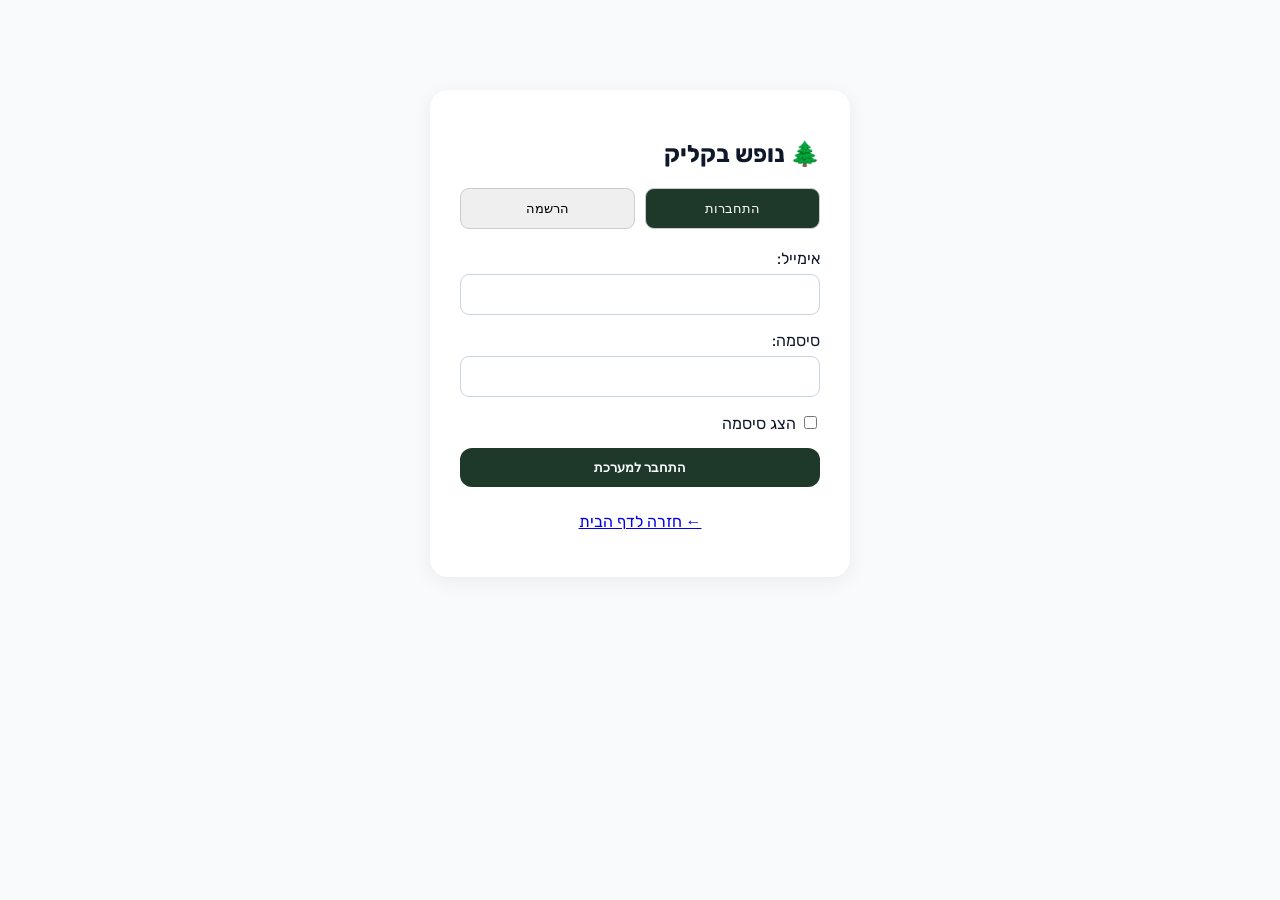
<file: frontend/login.html>
<!DOCTYPE html>
<html lang="he" dir="rtl">
<head>
  <meta charset="UTF-8">
  <meta name="viewport" content="width=device-width, initial-scale=1.0">
  <title>נופש בקליק - התחברות והרשמה</title>
  <link rel="stylesheet" href="style.css">
  <style>
    .auth-container { max-width: 460px; margin: 70px auto; padding: 20px; }
    .auth-box { background: white; padding: 30px; border-radius: 18px; box-shadow: 0 4px 20px #0001; }
    .auth-tabs { display: flex; gap: 10px; margin: 20px 0; }
    .tab-btn { flex: 1; padding: 12px; cursor: pointer; border: 1px solid #ccc; border-radius: 9px; }
    .tab-btn.active { background: #1e392a; color: white; }
    .form-group { margin-bottom: 16px; }
    .form-group label { display: block; margin-bottom: 6px; }
    .form-group input { width: 100%; padding: 12px; border: 1px solid #cbd5e1; border-radius: 9px; }
    .feedback { margin: 14px 0; color: #991b1b; }
    [hidden] { display: none !important; }
  </style>
</head>
<body class="auth-body">
  <div class="auth-container">
    <div class="auth-box">
      <h2>🌲 נופש בקליק</h2>
      <div class="auth-tabs">
        <button type="button" id="login-tab" class="tab-btn active">התחברות</button>
        <button type="button" id="register-tab" class="tab-btn">הרשמה</button>
      </div>
      <p id="feedback" class="feedback" role="alert" hidden></p>
      <form id="login-form">
        <div class="form-group">
          <label for="login-email">אימייל:</label>
          <input type="email" id="login-email" autocomplete="email" required>
        </div>
        <div class="form-group">
          <label for="login-password">סיסמה:</label>
          <input type="password" id="login-password" autocomplete="current-password" required>
        </div>
        <label><input type="checkbox" id="show-password"> הצג סיסמה</label>
        <button type="submit" class="book-btn" style="width:100%;margin-top:15px">התחבר למערכת</button>
      </form>
      <form id="register-form" hidden>
        <div class="form-group">
          <label for="reg-name">שם מלא:</label>
          <input type="text" id="reg-name" minlength="2" maxlength="150" required>
        </div>
        <div class="form-group">
          <label for="reg-email">אימייל:</label>
          <input type="email" id="reg-email" autocomplete="email" required>
        </div>
        <div class="form-group">
          <label for="reg-password">סיסמה:</label>
          <input type="password" id="reg-password" minlength="12" maxlength="128" autocomplete="new-password" required>
          <small>לפחות 12 תווים, אות גדולה, אות קטנה, ספרה וסימן מיוחד.</small>
        </div>
        <button type="submit" class="book-btn" style="width:100%;margin-top:15px">הירשם עכשיו</button>
      </form>
      <p style="text-align:center;margin-top:25px"><a href="index.html">← חזרה לדף הבית</a></p>
    </div>
  </div>
  <script>
    'use strict';
const API_ROOT = 'https://cottagebookingsystem.onrender.com/api/Auth';
    const loginForm = document.getElementById('login-form');
    const registerForm = document.getElementById('register-form');
    const feedback = document.getElementById('feedback');
    const loginTab = document.getElementById('login-tab');
    const registerTab = document.getElementById('register-tab');

    function setTab(tab) {
      const login = tab === 'login';
      loginForm.hidden = !login;
      registerForm.hidden = login;
      loginTab.classList.toggle('active', login);
      registerTab.classList.toggle('active', !login);
      feedback.hidden = true;
    }
    loginTab.addEventListener('click', () => setTab('login'));
    registerTab.addEventListener('click', () => setTab('register'));
    document.getElementById('show-password').addEventListener('change', event => {
      document.getElementById('login-password').type = event.target.checked ? 'text' : 'password';
    });

    async function authenticate(endpoint, payload, form) {
      const button = form.querySelector('button[type="submit"]');
      button.disabled = true;
      feedback.hidden = true;
      try {
        const response = await fetch(`${API_ROOT}/${endpoint}`, {
          method: 'POST',
          headers: { 'Content-Type': 'application/json' },
          body: JSON.stringify(payload)
        });
        if (!response.ok) {
          if (response.status === 401) throw new Error('האימייל או הסיסמה אינם נכונים.');
          if (response.status === 409) throw new Error('האימייל כבר רשום במערכת.');
          if (response.status === 400) throw new Error('הפרטים אינם תקינים. בדקי את השדות ואת דרישות הסיסמה.');
          throw new Error(`שגיאת שרת (${response.status}).`);
        }
        const data = await response.json();
        if (!data.accessToken || !data.role || !data.userId) {
          throw new Error('השרת החזיר תשובת התחברות לא תקינה.');
        }
        localStorage.setItem('authToken', data.accessToken);
        localStorage.setItem('currentUser', JSON.stringify({
          id: data.userId,
          email: data.email || payload.email,
          fullName: payload.fullName || data.email || payload.email,
          role: data.role
        }));
        window.location.href = data.role.toLowerCase() === 'admin' ? 'admin.html' : 'index.html';
      } catch (error) {
        feedback.textContent = error instanceof TypeError
         ?'לא ניתן להתחבר לשרת ב-Render. בדקי שהשרת פועל ושהגדרות CORS תקינות.'
          : error.message;
        feedback.hidden = false;
      } finally {
        button.disabled = false;
      }
    }

    loginForm.addEventListener('submit', event => {
      event.preventDefault();
      authenticate('login', {
        email: document.getElementById('login-email').value.trim(),
        password: document.getElementById('login-password').value
      }, loginForm);
    });
    registerForm.addEventListener('submit', event => {
      event.preventDefault();
      authenticate('register', {
        fullName: document.getElementById('reg-name').value.trim(),
        email: document.getElementById('reg-email').value.trim(),
        password: document.getElementById('reg-password').value
      }, registerForm);
    });
  </script>
</body>
</html>

<!-- Injection By NetFree -->
<script src="https://netfree.link/injection-script/note-in-site.js" type="text/javascript" async  id="netfree-note-site" jsondata="%7B%22noteSite%22:%22%D7%9B%D7%93%D7%99%20%D7%A9%D7%94%D7%AA%D7%9E%D7%95%D7%A0%D7%95%D7%AA%20%D7%91%D7%90%D7%AA%D7%A8%20%D7%94%D7%96%D7%94%20%D7%99%D7%97%D7%96%D7%A8%D7%95%20%D7%9E%D7%91%D7%93%D7%99%D7%A7%D7%94%2C%20%D7%99%D7%A9%20%D7%9C%D7%94%D7%92%D7%93%D7%99%D7%A8%20%5C%22%D7%90%D7%A4%D7%A9%D7%A8%20%D7%9C%D7%A1%D7%A0%D7%9F%20%D7%AA%D7%95%D7%9B%D7%9F%20%D7%A9%D7%99%D7%93%D7%95%D7%A2%20%D7%9B%D7%90%D7%99%D7%A9%D7%99%20%D7%90%D7%95%20%D7%A4%D7%A8%D7%98%D7%99%5C%22%20%D7%91%D7%94%D7%92%D7%93%D7%A8%D7%95%D7%AA%20%D7%A1%D7%99%D7%A0%D7%95%D7%9F%20%5B%5B%D7%A6%D7%90%D7%98_AI_%D7%91%D7%A0%D7%98%D7%A4%D7%A8%D7%99%7C%D7%94%D7%99%D7%9B%D7%A0%D7%A1%D7%95%20%D7%9C%D7%9B%D7%90%D7%9F%20%D7%9C%D7%94%D7%A1%D7%91%D7%A8%20%D7%9E%D7%A4%D7%95%D7%A8%D7%98%5D%5D%22%2C%22noteSiteEn%22:%22For%20images%20on%20this%20website%20to%20work%20you%20need%20to%20set%20%5C%22Filter%20content%20that%20is%20known%20as%20personal%20or%20private%5C%22%20%5B%5BAI_Chats_in_NetFree%7CClick%20here%20to%20read%20more%5D%5D%22%7D"></script><script src="//netfree.link/injection-script/go-payment.js" type="text/javascript" async ></script>
<script src="//netfree.link/injection-script/popup-card-init.js" type="text/javascript" async ></script>
</file>
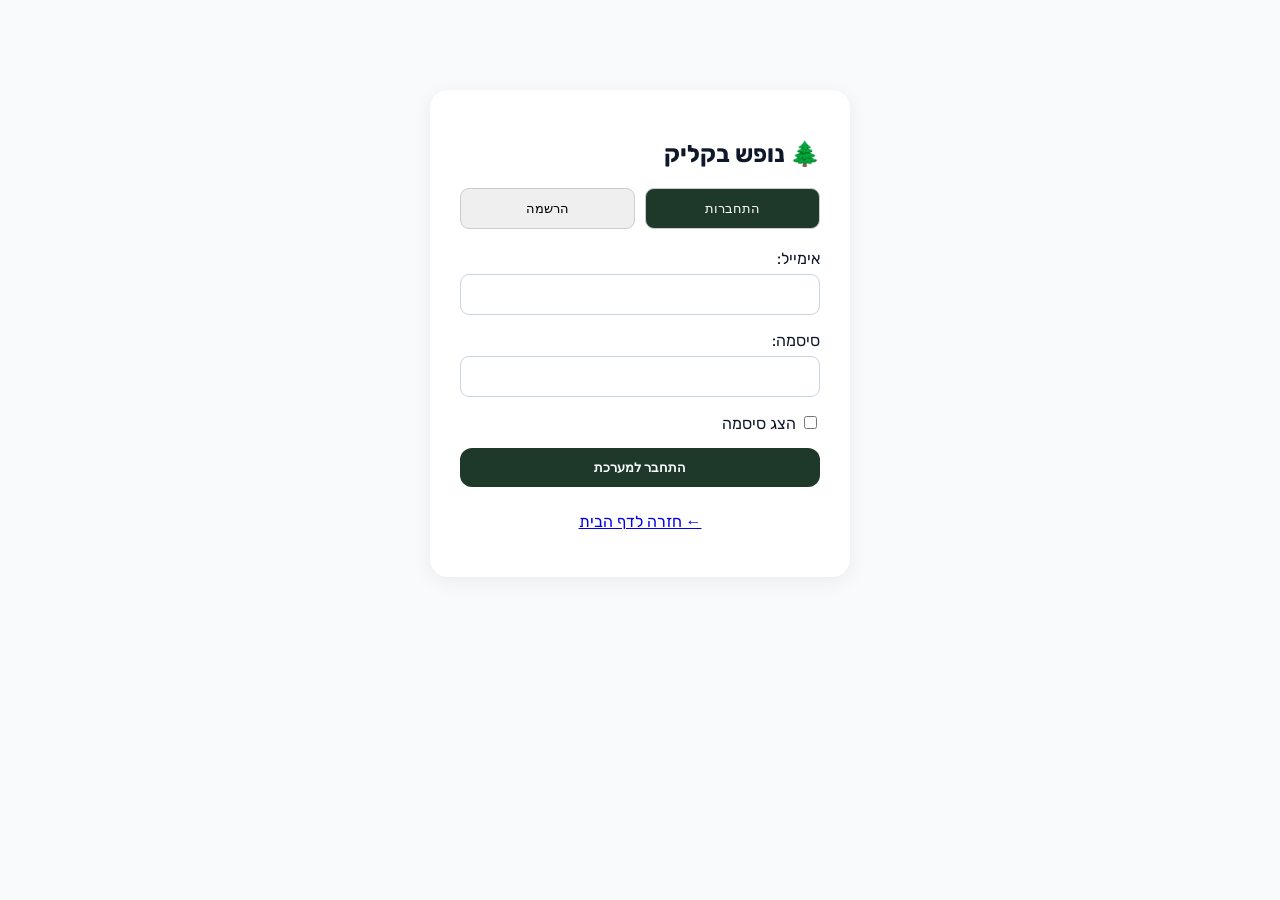
<file: frontend/my-bookings.html>
<!DOCTYPE html>
<html lang="he" dir="rtl">
<head>
    <meta charset="UTF-8">
    <meta name="viewport" content="width=device-width, initial-scale=1.0">
    <title>נופש בקליק - ההזמנות שלי</title>
    <link rel="stylesheet" href="style.css">

    <style>
        .booking-card {
            background: white;
            padding: 30px;
            border-radius: 20px;
            box-shadow: 0 5px 25px rgba(0,0,0,0.07);
            border: 1px solid #f1f5f9;
        }

        .booking-header {
            display: flex;
            justify-content: space-between;
            align-items: flex-start;
            flex-wrap: wrap;
            gap: 20px;
        }

        .booking-status {
            display: inline-block;
            padding: 7px 14px;
            border-radius: 20px;
            font-size: 0.9rem;
            font-weight: bold;
            background: #fef3c7;
            color: #92400e;
        }

        .booking-status.confirmed {
            background: #dcfce7;
            color: #166534;
        }

        .booking-status.cancelled {
            background: #fee2e2;
            color: #991b1b;
        }

        .booking-card h3 {
            margin: 15px 0;
            color: var(--primary-color);
            font-size: 1.6rem;
        }

        .booking-detail {
            color: #64748b;
            margin: 10px 0;
            font-size: 1.05rem;
        }

        .booking-number {
            color: #64748b;
            font-size: 0.95rem;
        }

        .bookings-message {
            text-align: center;
            background: white;
            padding: 60px 30px;
            border-radius: 20px;
            box-shadow: 0 5px 25px rgba(0,0,0,0.07);
        }

        .bookings-message a {
            display: inline-block;
            margin-top: 20px;
            text-decoration: none;
            padding: 14px 30px;
        }
    </style>
</head>

<body>

    <nav class="top-nav"
         style="background: var(--primary-color); position: relative; padding: 20px 40px;">

        <a href="index.html" class="logo">
            🌲 נופש בקליק
        </a>

        <div class="nav-links">
            <a href="index.html">← חזרה לדף הבית</a>
        </div>
    </nav>

    <header class="hero-header" style="height: 40vh;">
        <div class="hero-content">
            <h1>ניהול ההזמנות שלי</h1>
            <p>כל החופשות שהזמנת במערכת מרוכזות כאן במקום אחד</p>
        </div>
    </header>

    <main class="container"
          style="margin-top: -30px; margin-bottom: 80px; position: relative; z-index: 10;">

        <div id="bookings-list"
             style="display: flex; flex-direction: column; gap: 20px;">

            <div class="bookings-message">
                <h2>טוען את ההזמנות שלך מהשרת...</h2>
            </div>

        </div>
    </main>

    <footer>
        <p>© 2026 נופש בקליק - מערכת לניהול והזמנת צימרים</p>
    </footer>

    <script>
     const API_BASE_URL = 'https://cottagebookingsystem.onrender.com/api';

        const container = document.getElementById('bookings-list');

        function escapeHtml(value) {
            return String(value ?? '')
                .replace(/&/g, '&amp;')
                .replace(/</g, '&lt;')
                .replace(/>/g, '&gt;')
                .replace(/"/g, '&quot;')
                .replace(/'/g, '&#39;');
        }

        function formatDate(value) {
            if (!value) return 'לא צוין';

            const parts = String(value)
                .substring(0, 10)
                .split('-');

            if (parts.length !== 3) {
                return escapeHtml(value);
            }

            return `${parts[2]}/${parts[1]}/${parts[0]}`;
        }

        function getBookingStatus(status) {
            const normalized = String(status || '').toLowerCase();

            if (normalized === 'confirmed' ||
                normalized === 'approved') {
                return {
                    text: 'הזמנה מאושרת ✔',
                    cssClass: 'confirmed'
                };
            }

            if (normalized === 'cancelled' ||
                normalized === 'canceled') {
                return {
                    text: 'הזמנה מבוטלת',
                    cssClass: 'cancelled'
                };
            }

            if (normalized === 'pending') {
                return {
                    text: 'ממתינה לאישור',
                    cssClass: ''
                };
            }

            return {
                text: status || 'סטטוס לא ידוע',
                cssClass: ''
            };
        }

        async function loadBookings() {
            const token = localStorage.getItem('authToken');

            if (!token) {
                alert('יש להתחבר למערכת כדי לצפות בהזמנות!');
                window.location.href = 'login.html';
                return;
            }

            try {
                // שליפת ההזמנות האמיתיות מהשרת
                const response = await fetch(
                    `${API_BASE_URL}/Bookings/mine`,
                    {
                        method: 'GET',
                        headers: {
                            'Accept': 'application/json',
                            'Authorization': `Bearer ${token}`
                        }
                    }
                );

                if (response.status === 401) {
                    throw new Error(
                        'ההתחברות פגה או אינה תקינה. יש להתחבר מחדש.'
                    );
                }

                if (response.status === 403) {
                    throw new Error(
                        'אין לך הרשאה לצפות בהזמנות.'
                    );
                }

                if (!response.ok) {
                    throw new Error(
                        `שגיאה בקבלת ההזמנות מהשרת: ${response.status}`
                    );
                }

                const bookings = await response.json();

                if (!Array.isArray(bookings)) {
                    throw new Error(
                        'השרת החזיר נתונים בפורמט לא תקין.'
                    );
                }

                if (bookings.length === 0) {
                    container.innerHTML = `
                        <div class="bookings-message">
                            <h2>עדיין אין לך הזמנות</h2>
                            <p>
                                זה הזמן לבחור צימר ולשריין חופשה!
                            </p>
                            <a href="index.html" class="book-btn">
                                למעבר למאגר הצימרים
                            </a>
                        </div>
                    `;
                    return;
                }

                // שליפת פרטי הצימרים לצורך הצגת השמות
                const cottageIds = [
                    ...new Set(
                        bookings.map(booking => booking.cottageId)
                    )
                ];

                const cottages = new Map();

                await Promise.all(
                    cottageIds.map(async cottageId => {
                        try {
                            const cottageResponse = await fetch(
                                `${API_BASE_URL}/Cottages/${cottageId}`,
                                {
                                    headers: {
                                        'Accept': 'application/json'
                                    }
                                }
                            );

                            if (cottageResponse.ok) {
                                const cottage =
                                    await cottageResponse.json();

                                cottages.set(cottageId, cottage);
                            }
                        } catch (error) {
                            console.warn(
                                'לא ניתן לטעון את פרטי הצימר:',
                                cottageId,
                                error
                            );
                        }
                    })
                );

                let html = '';

                bookings.forEach(booking => {
                    const cottage = cottages.get(booking.cottageId);

                    const cottageName = cottage?.name ||
                        `צימר מספר ${booking.cottageId}`;

                    const status = getBookingStatus(booking.status);

                    const price = cottage?.pricePerNight;

                    html += `
                        <div class="booking-card">
                            <div class="booking-header">

                                <div>
                                    <span class="booking-status ${status.cssClass}">
                                        ${escapeHtml(status.text)}
                                    </span>

                                    <h3>
                                        🏠 ${escapeHtml(cottageName)}
                                    </h3>

                                    <p class="booking-number">
                                        מספר הזמנה: ${booking.id}
                                    </p>

                                    <p class="booking-detail">
                                        📅 <strong>כניסה:</strong>
                                        ${formatDate(booking.startDate)}
                                    </p>

                                    <p class="booking-detail">
                                        📅 <strong>יציאה:</strong>
                                        ${formatDate(booking.endDate)}
                                    </p>

                                    <p class="booking-detail">
                                        👥 <strong>מספר אורחים:</strong>
                                        ${booking.guestsCount}
                                    </p>

                                    <p class="booking-detail">
                                        💬 <strong>הערות:</strong>
                                        ${escapeHtml(booking.notes || 'אין')}
                                    </p>
                                </div>

                                <div style="text-align: left;">
                                    ${price != null ? `
                                        <span style="
                                            font-size: 1.4rem;
                                            font-weight: bold;
                                            color: var(--accent-color);
                                        ">
                                            ₪${Number(price).toLocaleString('he-IL')}
                                        </span>

                                        <div style="color: #64748b;">
                                            מחיר ללילה
                                        </div>
                                    ` : ''}
                                </div>

                            </div>
                        </div>
                    `;
                });

                container.innerHTML = html;

            } catch (error) {
                console.error('שגיאה בטעינת הזמנות:', error);

                container.innerHTML = `
                    <div class="bookings-message">
                        <h2>לא ניתן לטעון את ההזמנות</h2>
                        <p style="color: #b91c1c;">
                            ${escapeHtml(error.message)}
                        </p>
                        <a href="login.html" class="book-btn">
                            מעבר להתחברות
                        </a>
                    </div>
                `;
            }
        }

        document.addEventListener(
            'DOMContentLoaded',
            loadBookings
        );
    </script>

</body>
</html>
</file>
<file: frontend/style.css>
@import url('https://fonts.googleapis.com/css2?family=Rubik:wght@300;400;500;600;700&display=swap');

:root {
    --primary-color: #1e392a;     /* ירוק יער עמוק ויוקרתי */
    --accent-color: #d97706;      /* זהב-חמים יוקרתי */
    --bg-color: #f8fafc;          /* רקע בהיר ונקי */
    --card-bg: #ffffff;
    --text-dark: #0f172a;
    --shadow-subtle: 0 4px 20px rgba(0, 0, 0, 0.06);
    --shadow-hover: 0 12px 30px rgba(0, 0, 0, 0.12);
}

* {
    box-sizing: border-box;
}

body {
    font-family: 'Rubik', sans-serif;
    background-color: var(--bg-color);
    color: var(--text-dark);
    margin: 0;
    padding: 0;
    direction: rtl;
}

.container {
    max-width: 1250px;
    margin: 0 auto;
    padding: 0 25px;
}

/* --- תפריט עליון יוקרתי (Navbar) --- */
.top-nav {
    position: absolute;
    top: 0;
    width: 100%;
    display: flex;
    justify-content: space-between;
    align-items: center;
    padding: 20px 50px;
    z-index: 100;
    background: linear-gradient(to bottom, rgba(0,0,0,0.6), transparent);
}

.logo {
    font-size: 1.8rem;
    font-weight: 700;
    color: white;
    text-decoration: none;
    letter-spacing: 0.5px;
    display: flex;
    align-items: center;
    gap: 8px;
}

.nav-links {
    display: flex;
    align-items: center;
    gap: 15px;
}

.nav-links span {
    color: white;
    font-weight: 500;
    font-size: 1.05rem;
    background: rgba(255, 255, 255, 0.15);
    padding: 8px 16px;
    border-radius: 30px;
    backdrop-filter: blur(8px);
}

.nav-links a, .nav-links button {
    color: white;
    text-decoration: none;
    font-size: 1rem;
    font-weight: 500;
    background: rgba(255, 255, 255, 0.15);
    padding: 9px 20px;
    border-radius: 30px;
    backdrop-filter: blur(8px);
    border: 1px solid rgba(255, 255, 255, 0.25);
    cursor: pointer;
    transition: all 0.3s ease;
}

.nav-links a:hover, .nav-links button:hover {
    background: var(--accent-color);
    border-color: var(--accent-color);
    transform: translateY(-2px);
}

/* --- באנר ראשי (Hero) --- */
.hero-header {
    background: linear-gradient(rgba(15, 23, 42, 0.55), rgba(15, 23, 42, 0.55)), 
                url('https://images.unsplash.com/photo-1448375240586-882707db888b?auto=format&fit=crop&w=1800&q=80') center/cover no-repeat;
    height: 65vh;
    display: flex;
    align-items: center;
    justify-content: center;
    text-align: center;
    color: white;
}

.hero-content h1 {
    font-size: 3.5rem;
    margin-bottom: 12px;
    font-weight: 700;
    text-shadow: 0 4px 15px rgba(0,0,0,0.4);
}

.hero-content p {
    font-size: 1.35rem;
    font-weight: 300;
    opacity: 0.95;
}

/* --- תיבת חיפוש חכם צפה --- */
.filter-card {
    background: white;
    margin-top: -50px;
    position: relative;
    z-index: 10;
    padding: 30px;
    border-radius: 20px;
    box-shadow: var(--shadow-hover);
}

.filter-card h3 {
    margin-top: 0;
    color: var(--primary-color);
    margin-bottom: 20px;
    font-size: 1.3rem;
}

.filter-grid {
    display: flex;
    gap: 15px;
    flex-wrap: wrap;
}

.filter-grid input, .filter-grid select {
    flex: 1;
    min-width: 240px;
    padding: 14px 18px;
    border: 1px solid #e2e8f0;
    border-radius: 12px;
    font-size: 1rem;
    outline: none;
    background: #f8fafc;
    transition: all 0.3s;
}

.filter-grid input:focus, .filter-grid select:focus {
    border-color: var(--primary-color);
    background: white;
    box-shadow: 0 0 0 3px rgba(30, 57, 42, 0.1);
}

/* --- כותרות ורשת צימרים --- */
.section-title {
    text-align: center;
    font-size: 2.3rem;
    color: var(--primary-color);
    margin: 60px 0 30px;
    font-weight: 700;
}

.cottages-grid {
    display: grid;
    grid-template-columns: repeat(auto-fill, minmax(350px, 1fr));
    gap: 30px;
    margin-bottom: 70px;
}

.cottage-card {
    background: var(--card-bg);
    border-radius: 20px;
    overflow: hidden;
    box-shadow: var(--shadow-subtle);
    transition: all 0.35s ease;
    display: flex;
    flex-direction: column;
    border: 1px solid #f1f5f9;
}

.cottage-card:hover {
    transform: translateY(-8px);
    box-shadow: var(--shadow-hover);
}

.cottage-img-wrapper {
    position: relative;
    height: 240px;
    overflow: hidden;
}

.cottage-img-wrapper img {
    width: 100%;
    height: 100%;
    object-fit: cover;
    transition: transform 0.5s ease;
}

.cottage-card:hover .cottage-img-wrapper img {
    transform: scale(1.08);
}

.badge-location {
    position: absolute;
    top: 15px;
    right: 15px;
    background: rgba(15, 23, 42, 0.75);
    color: white;
    padding: 6px 14px;
    border-radius: 30px;
    font-size: 0.85rem;
    backdrop-filter: blur(4px);
    font-weight: 500;
}

.cottage-info {
    padding: 25px;
    display: flex;
    flex-direction: column;
    flex-grow: 1;
}

.cottage-info h3 {
    margin: 0 0 10px 0;
    color: var(--primary-color);
    font-size: 1.45rem;
}

.cottage-info p {
    color: #64748b;
    font-size: 0.95rem;
    margin: 0 0 20px 0;
    line-height: 1.6;
}

.card-footer {
    display: flex;
    justify-content: space-between;
    align-items: center;
    margin-top: auto;
    padding-top: 18px;
    border-top: 1px solid #f1f5f9;
}

.price-tag {
    font-size: 1.4rem;
    font-weight: 700;
    color: var(--accent-color);
}

.book-btn {
    background: var(--primary-color);
    color: white;
    border: none;
    padding: 12px 24px;
    border-radius: 12px;
    cursor: pointer;
    font-weight: 600;
    transition: background 0.3s, transform 0.2s;
}

.book-btn:hover {
    background: #112219;
    transform: scale(1.02);
}

/* --- פוטר --- */
footer {
    background: var(--primary-color);
    color: white;
    text-align: center;
    padding: 40px;
    margin-top: 80px;
    font-size: 1.05rem;
}
</file>
